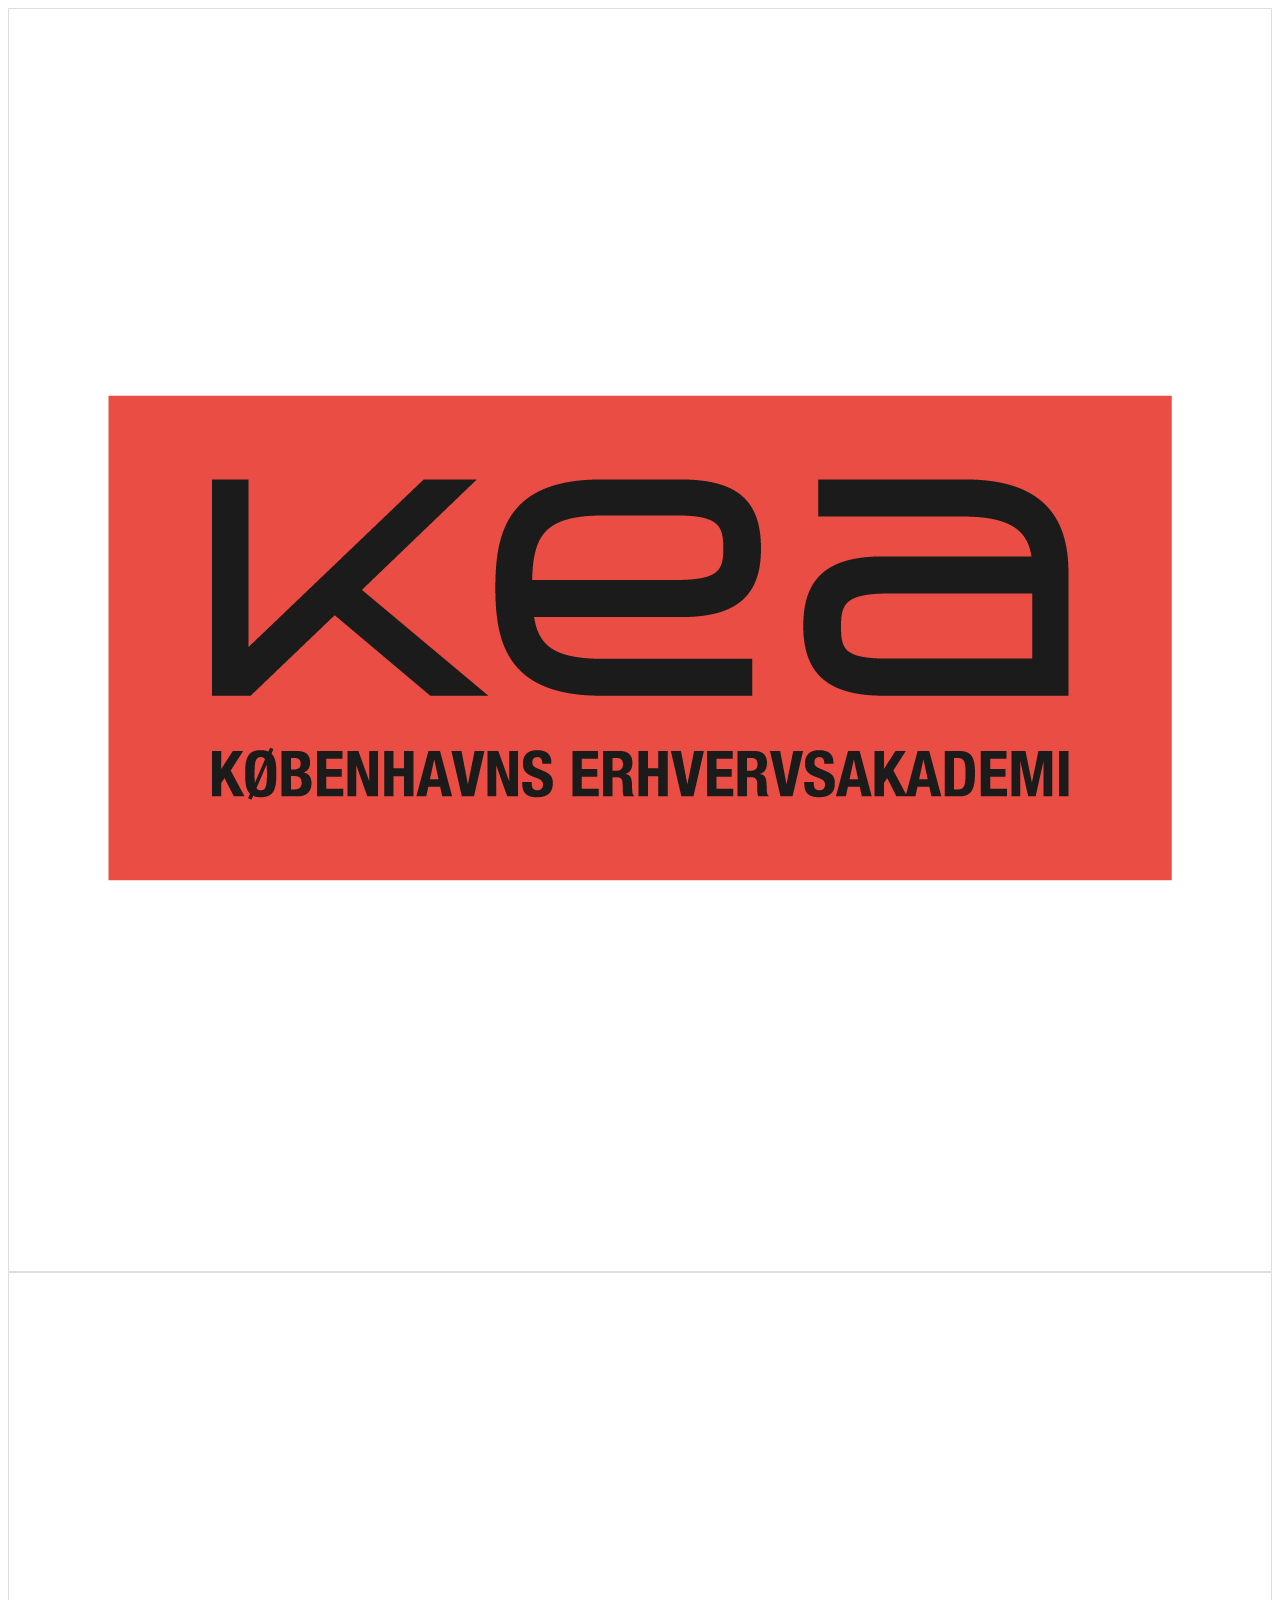
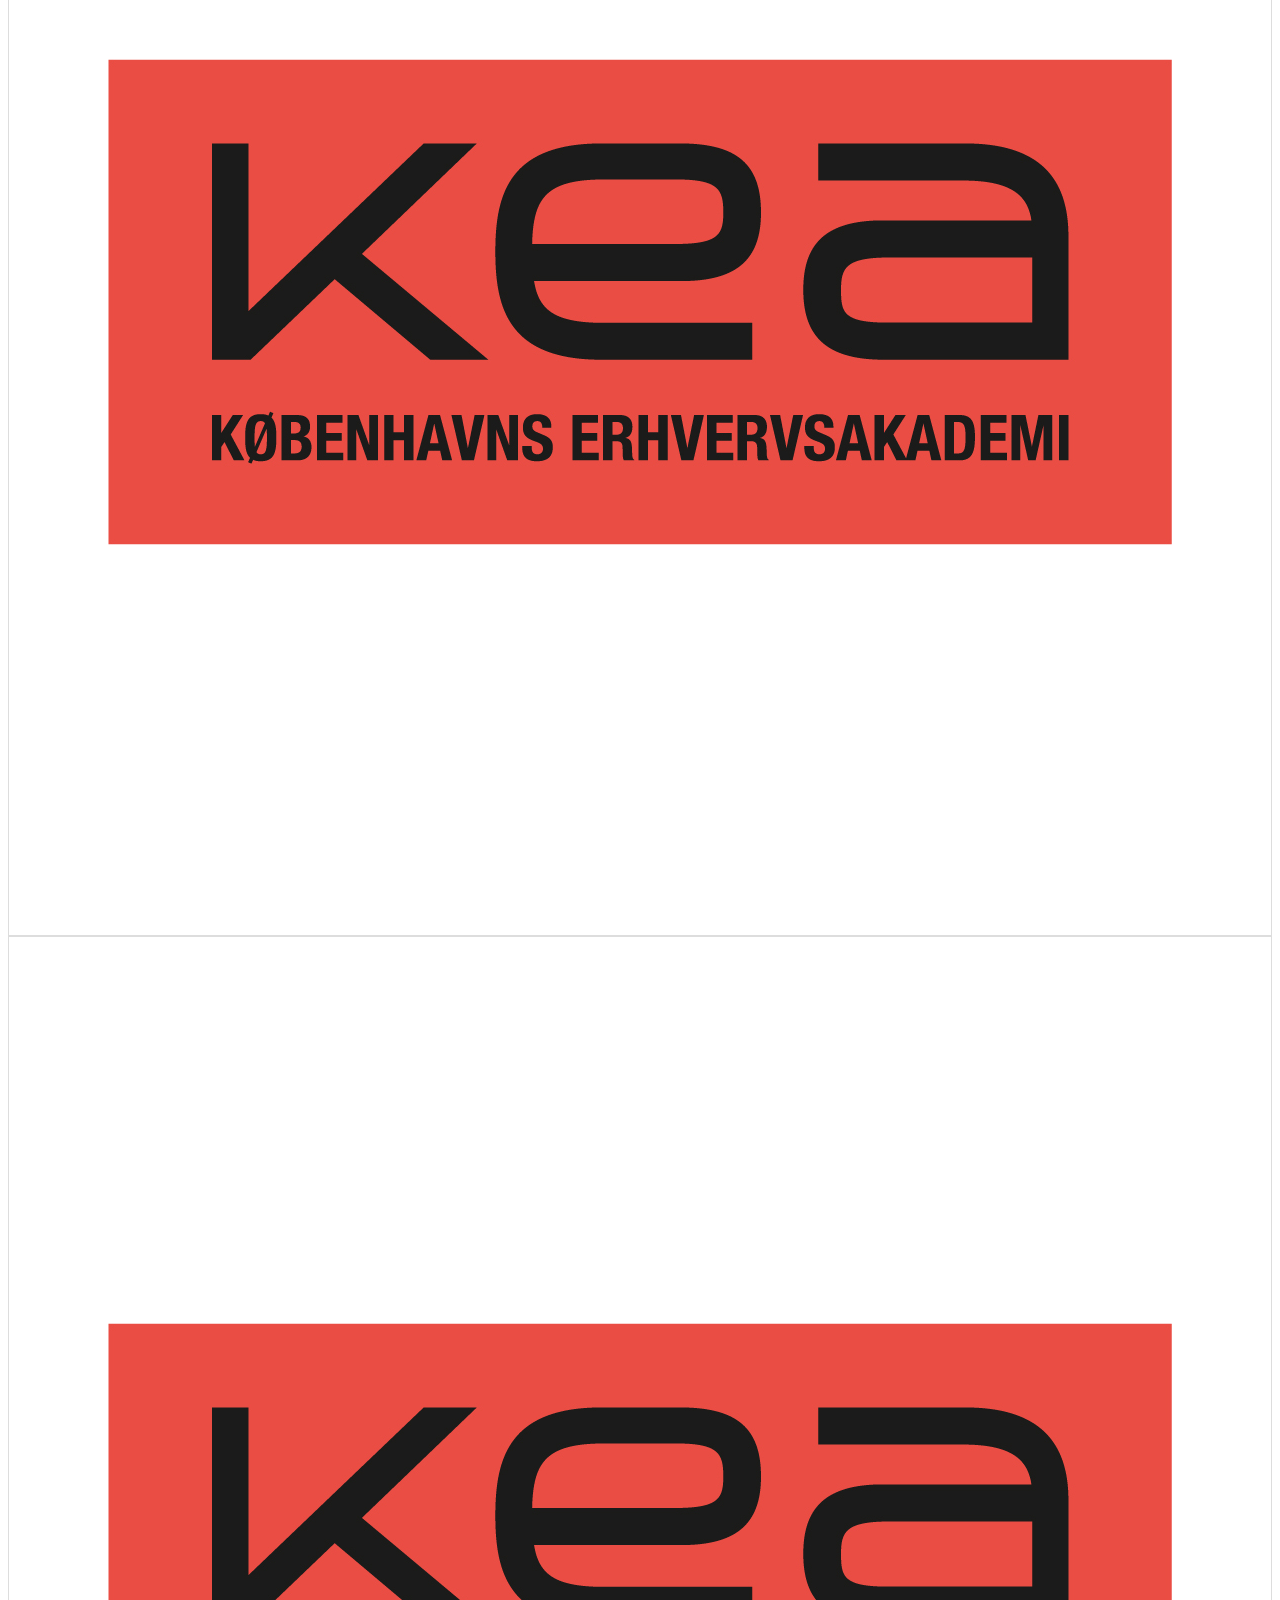
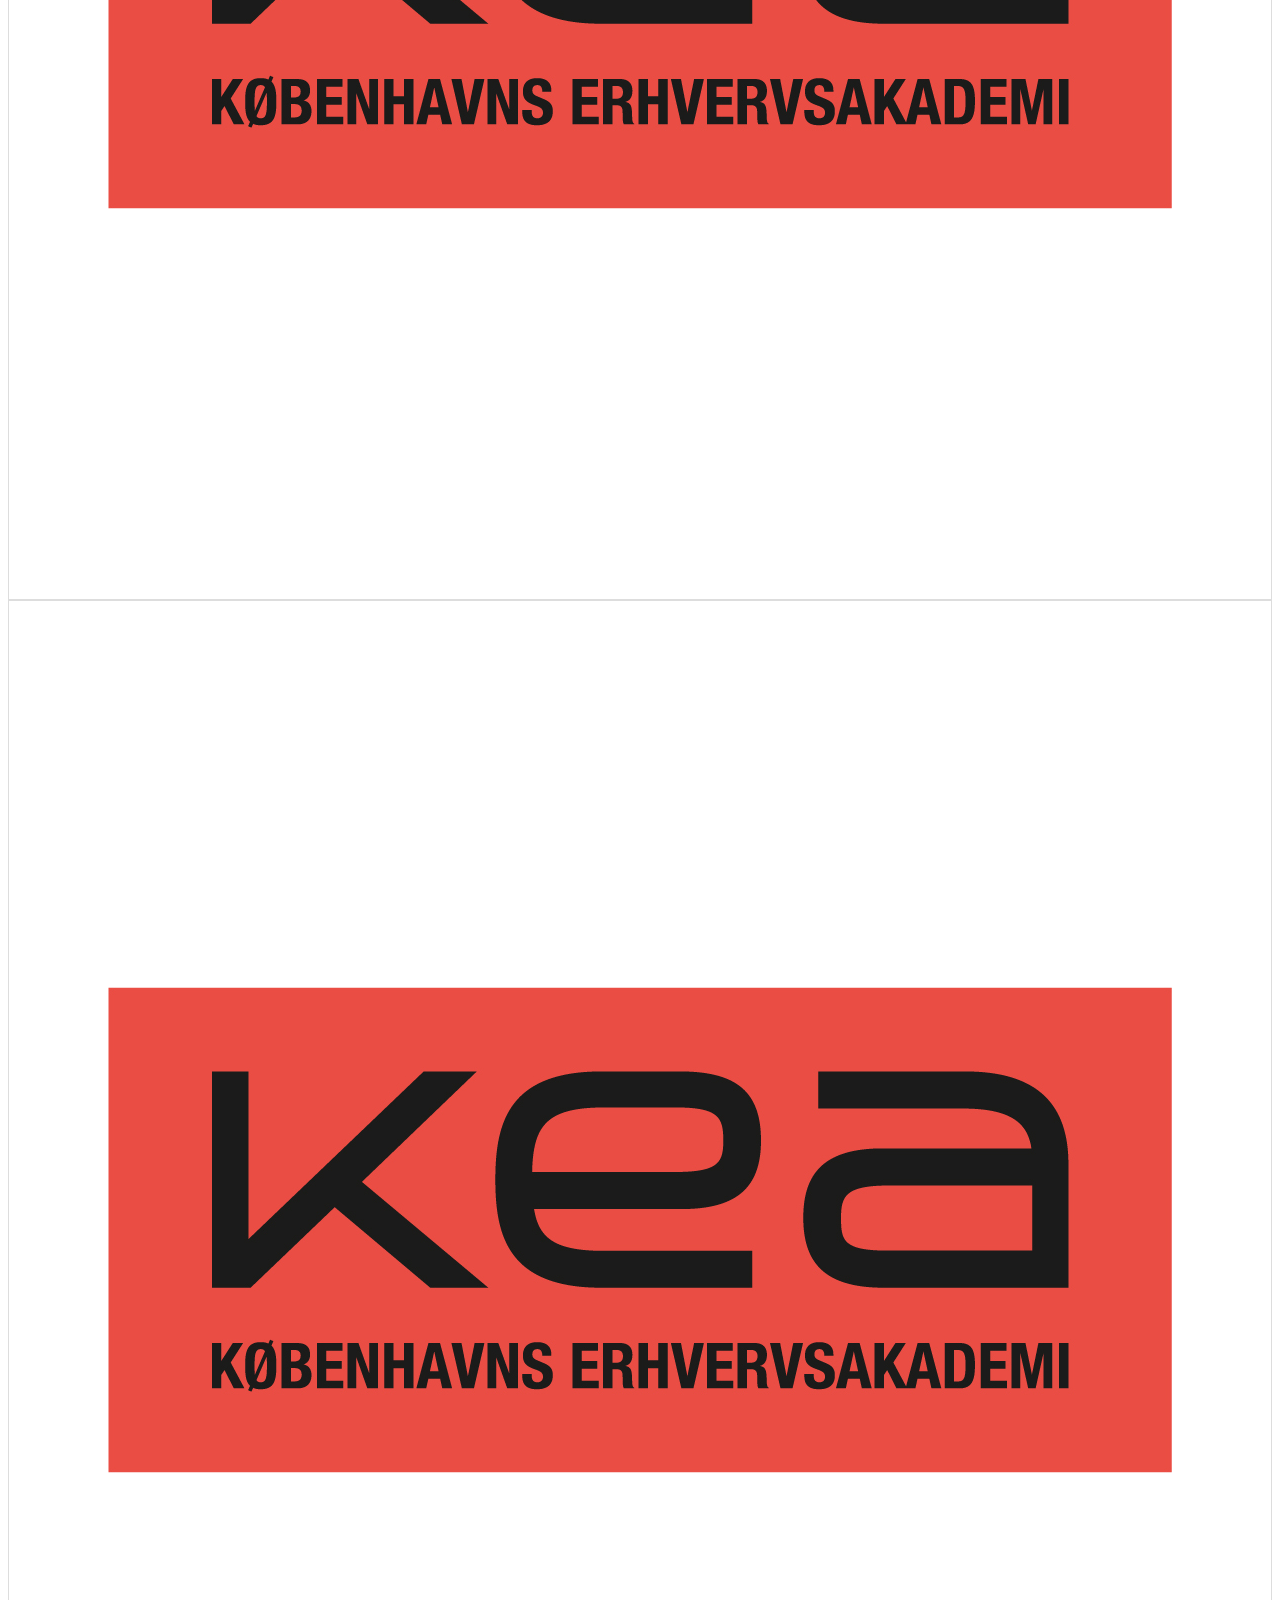
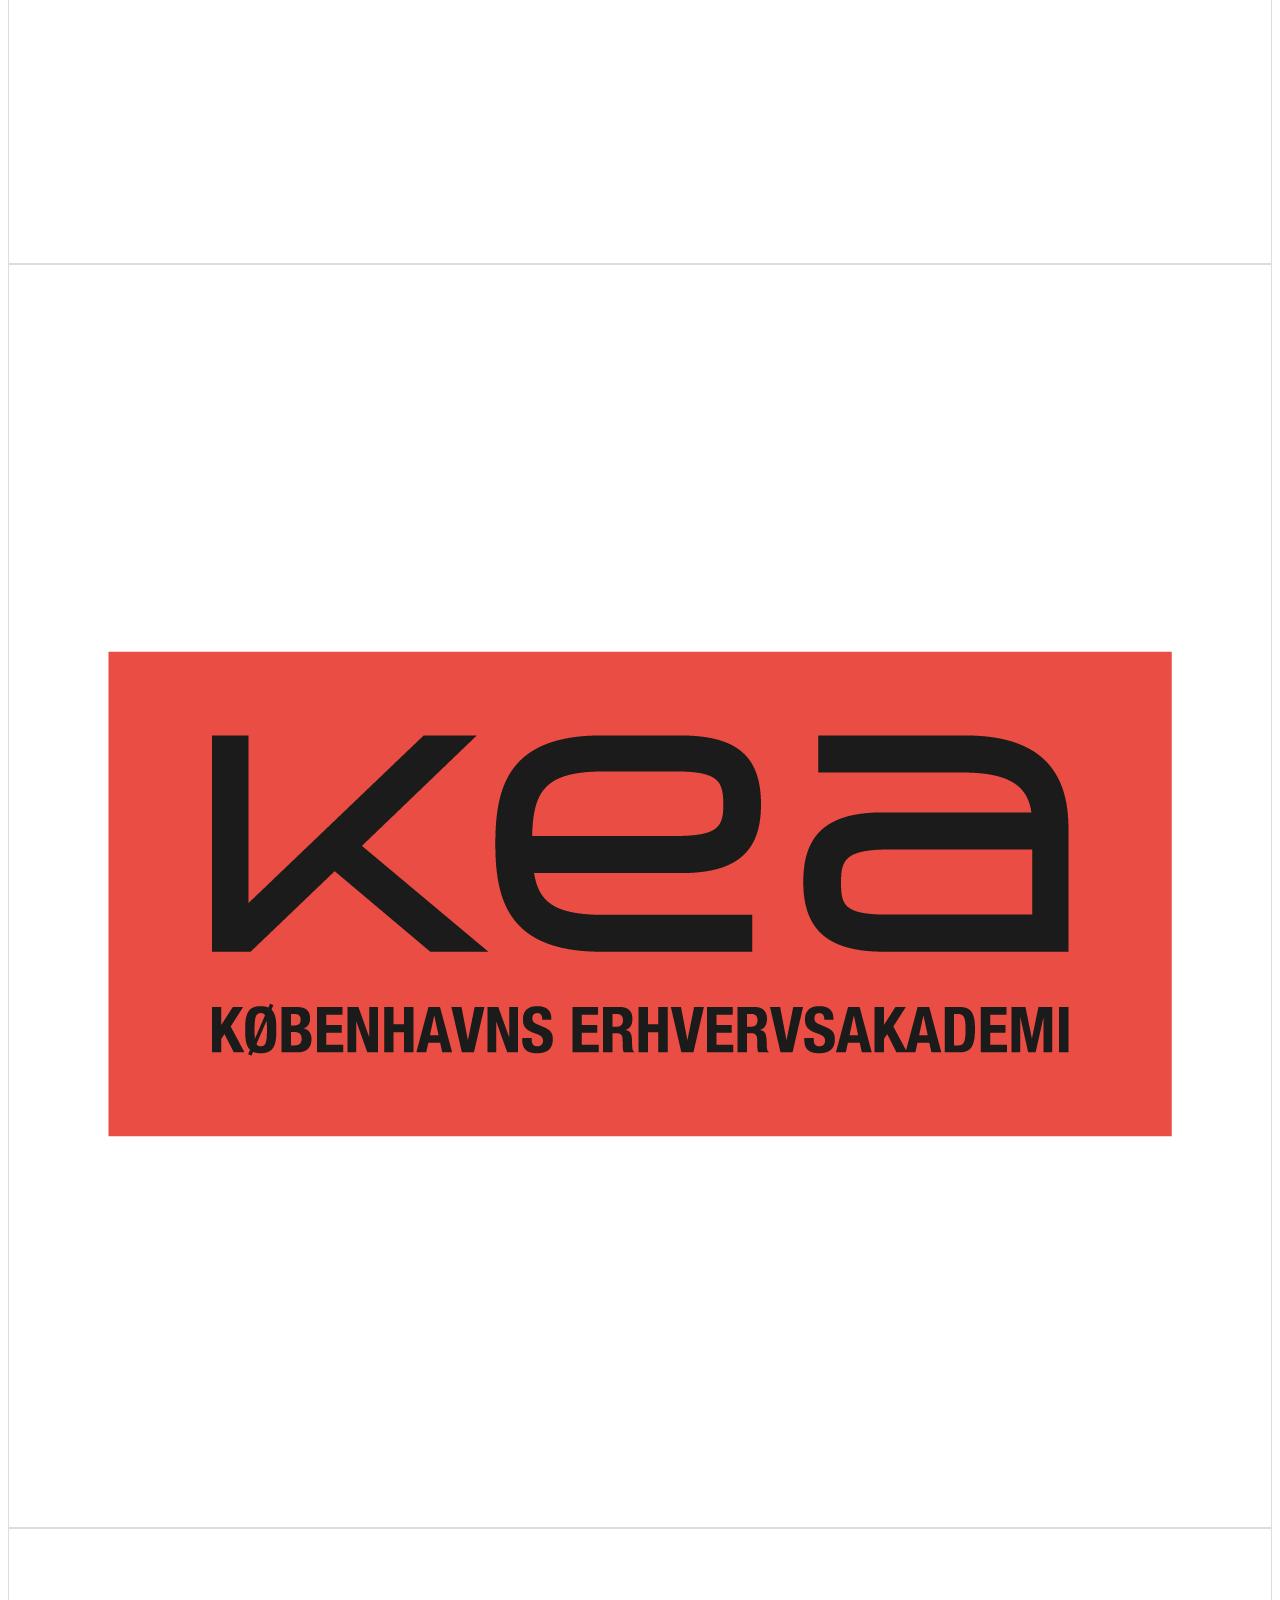
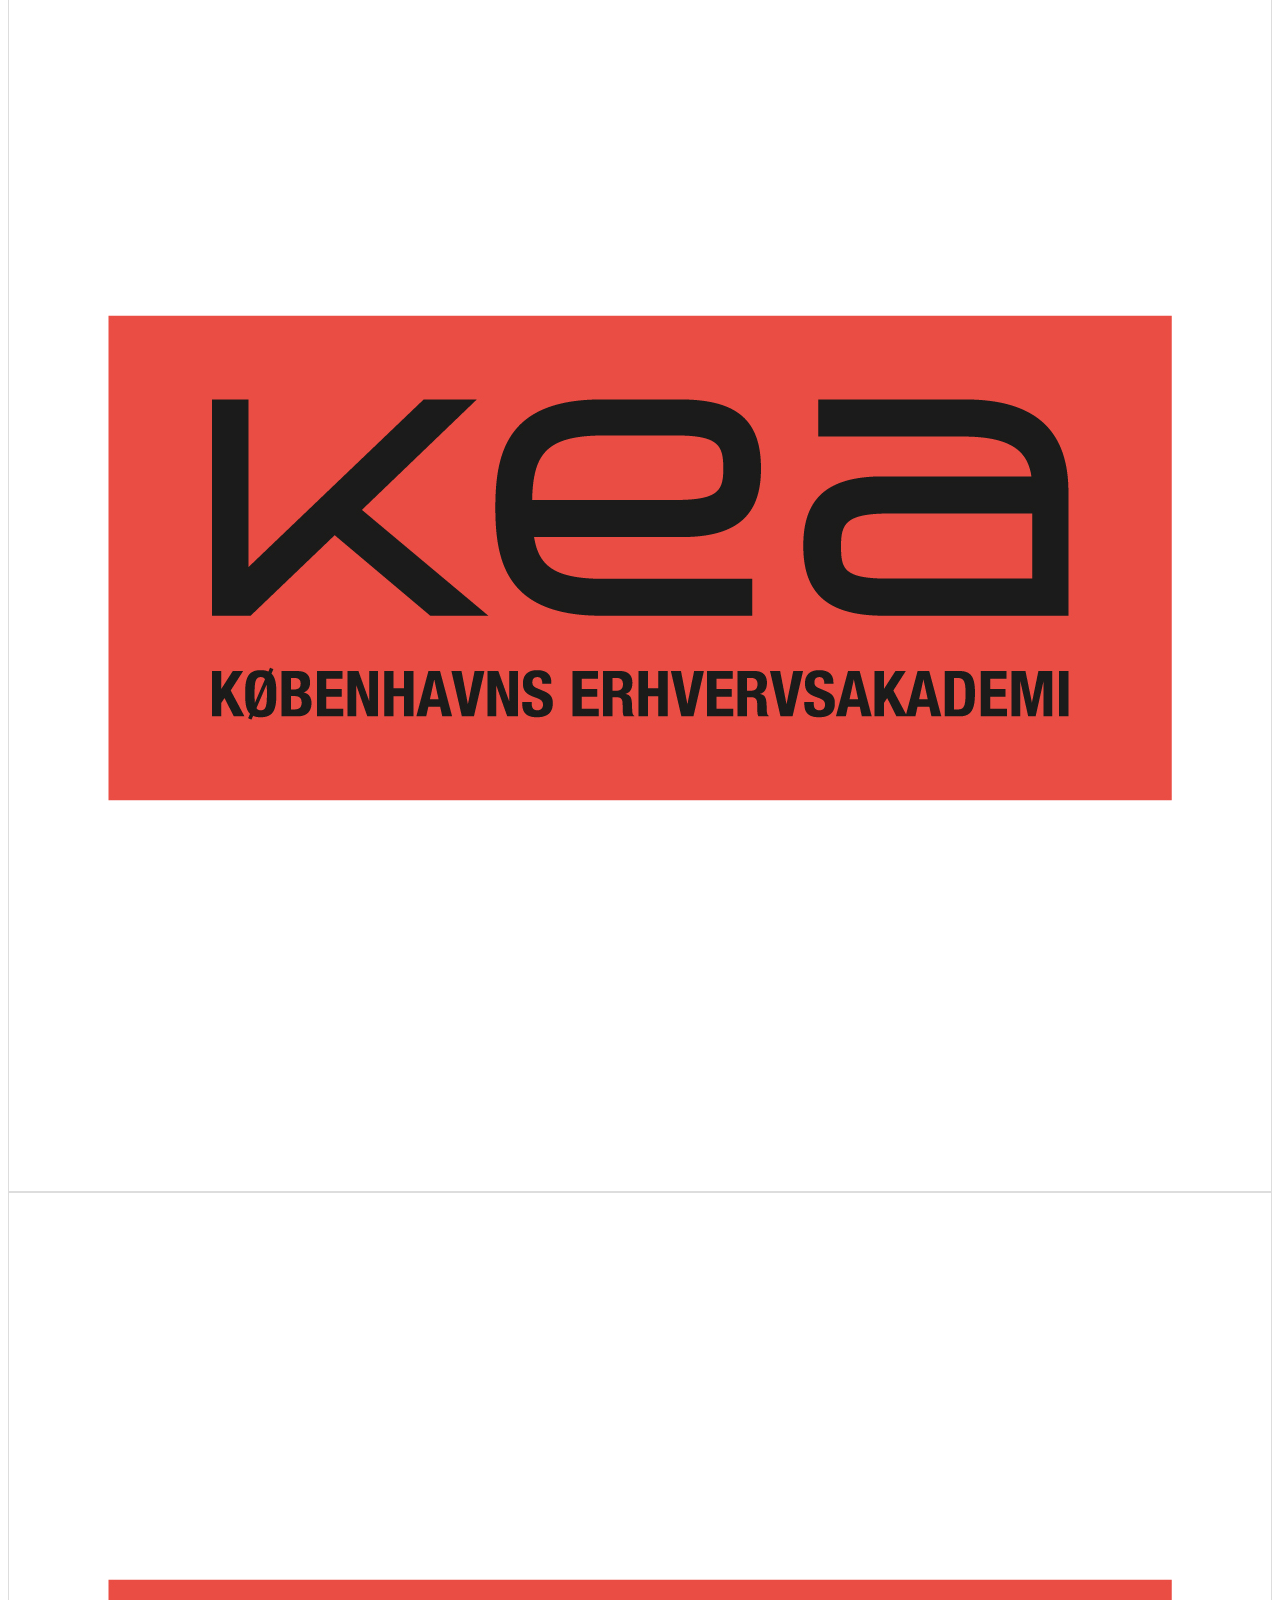
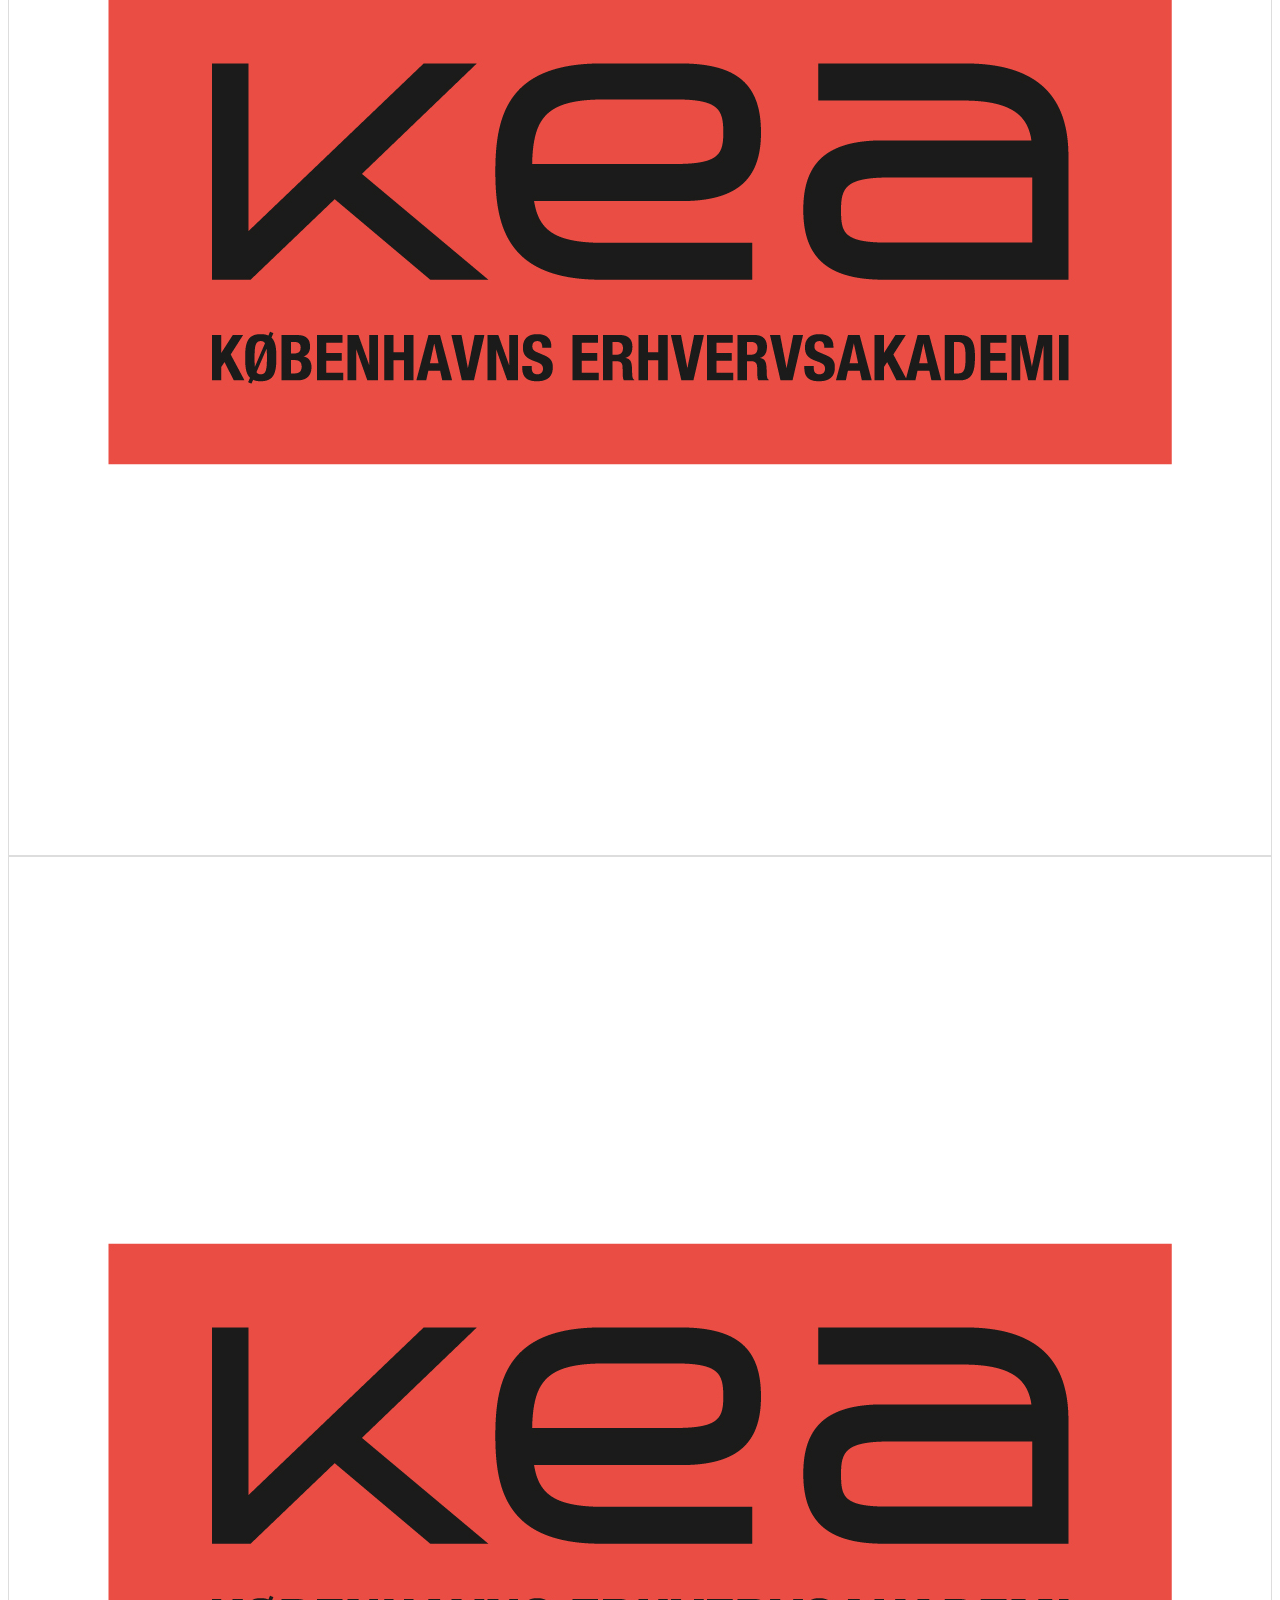
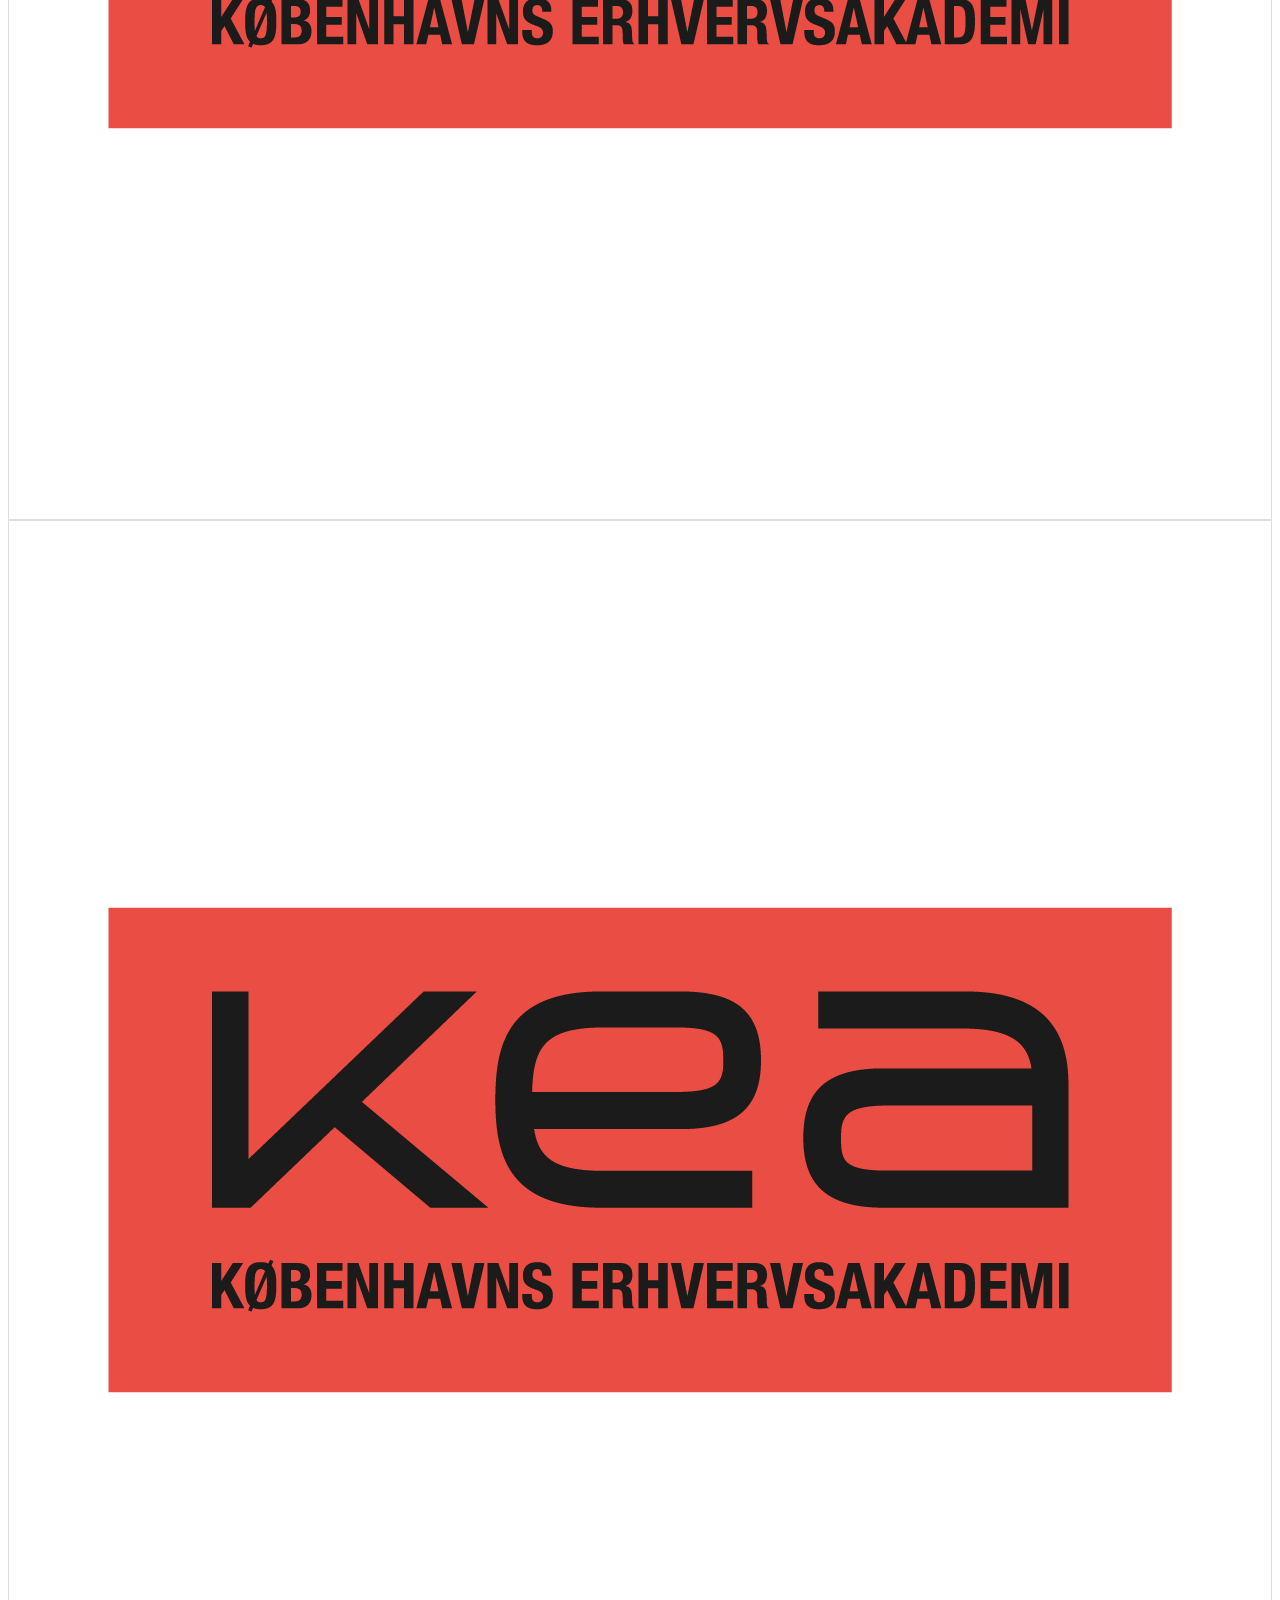
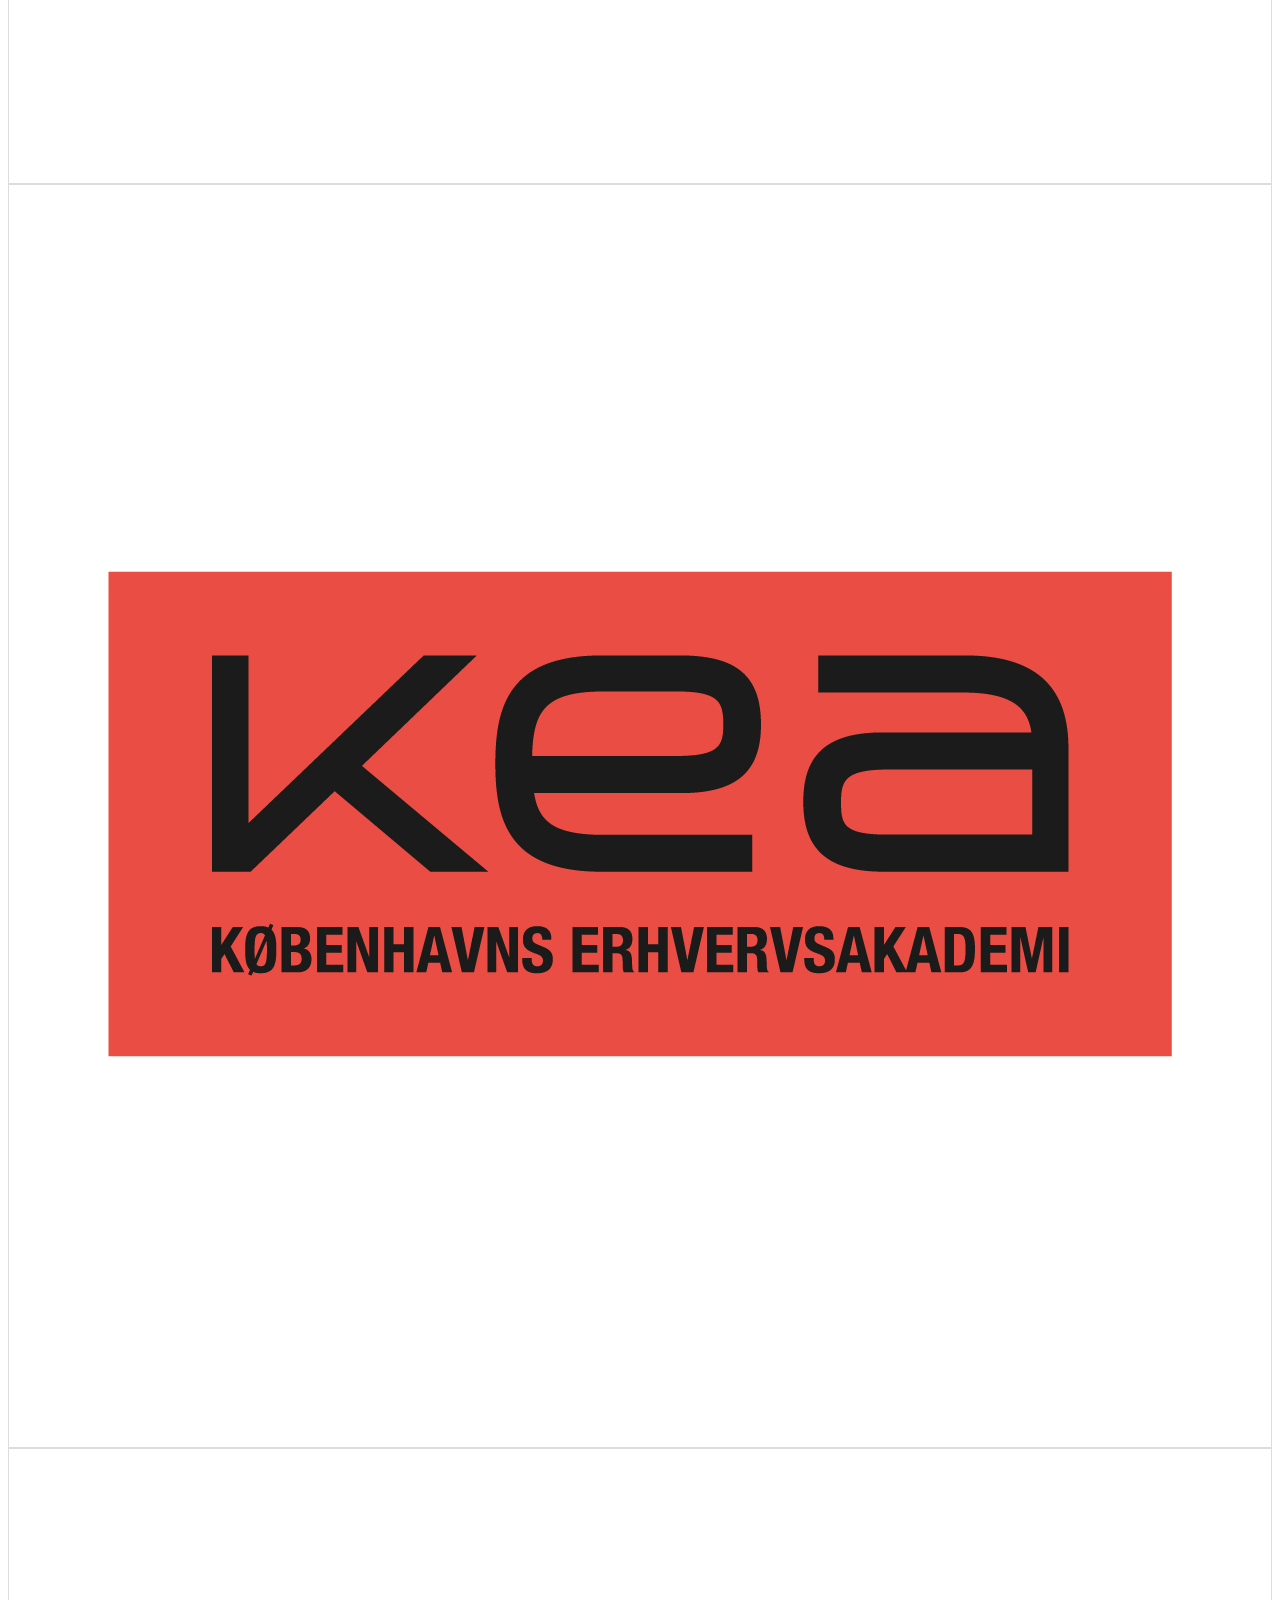
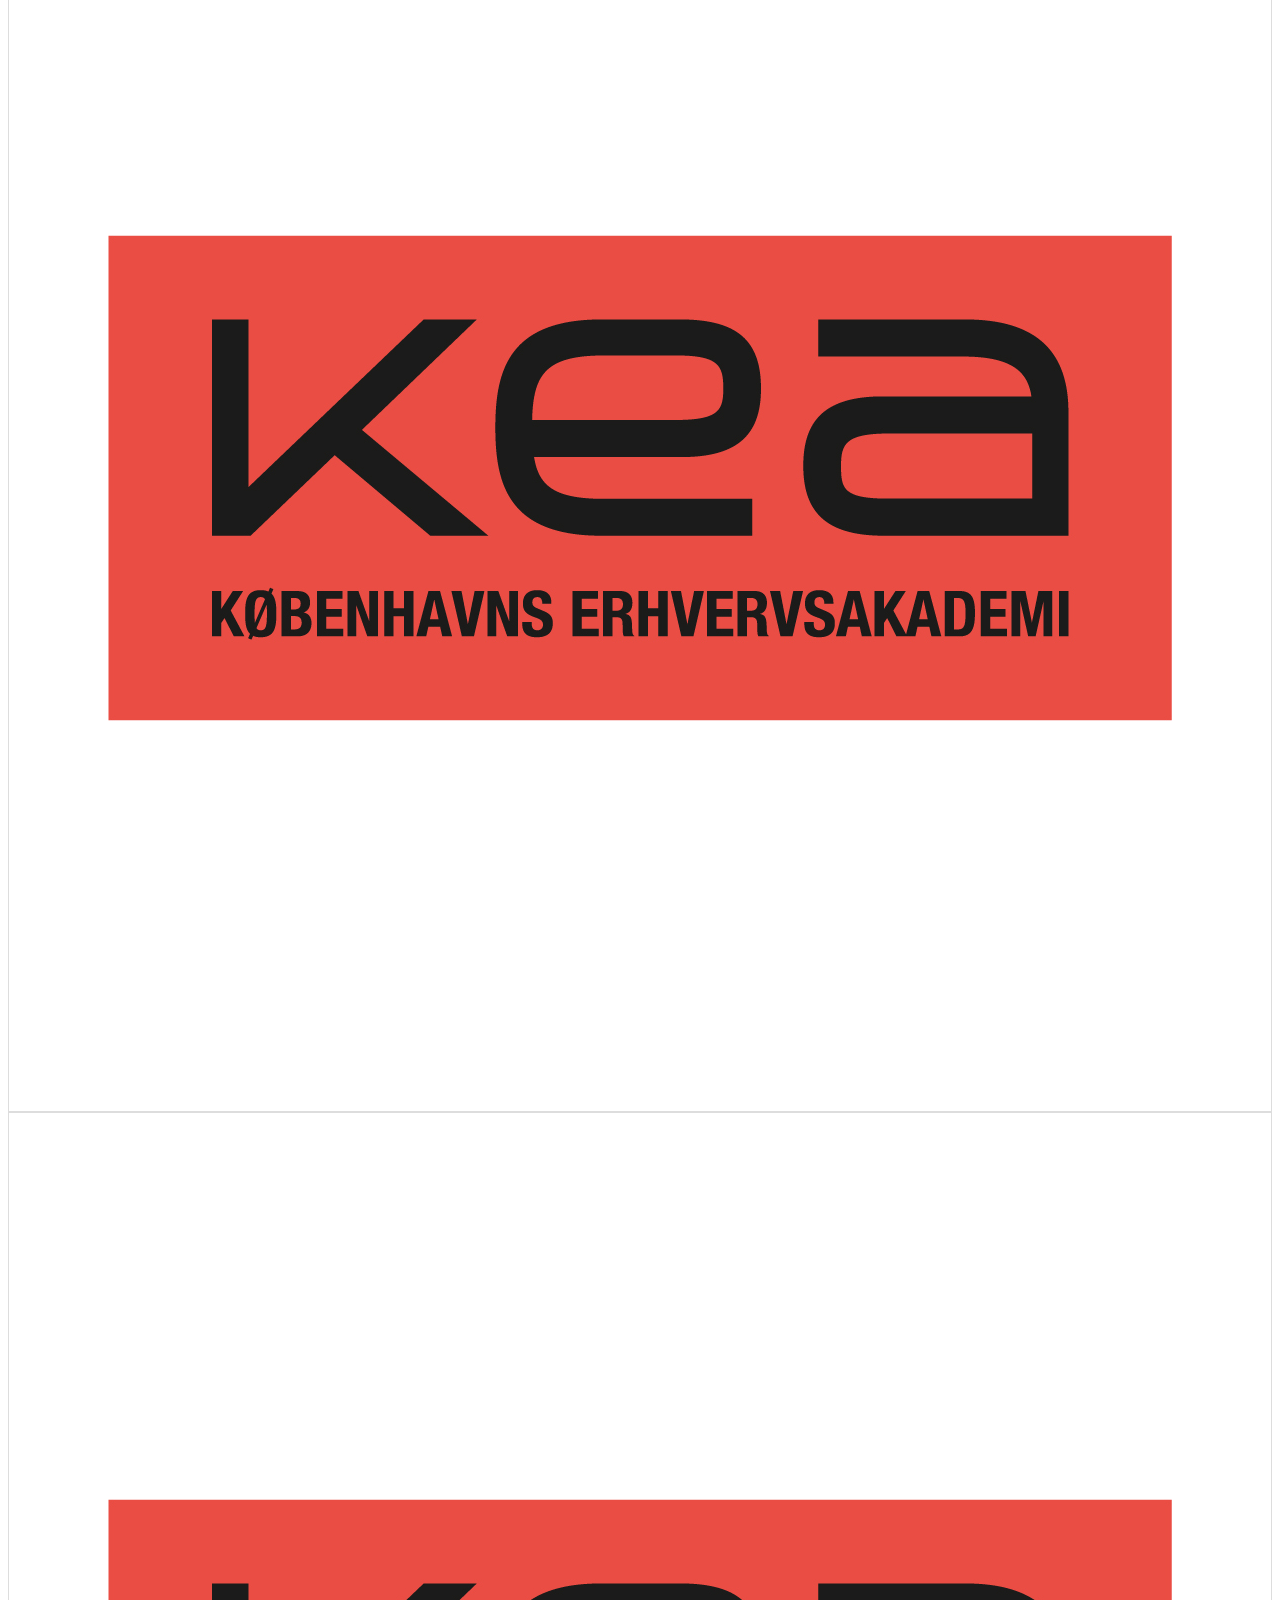
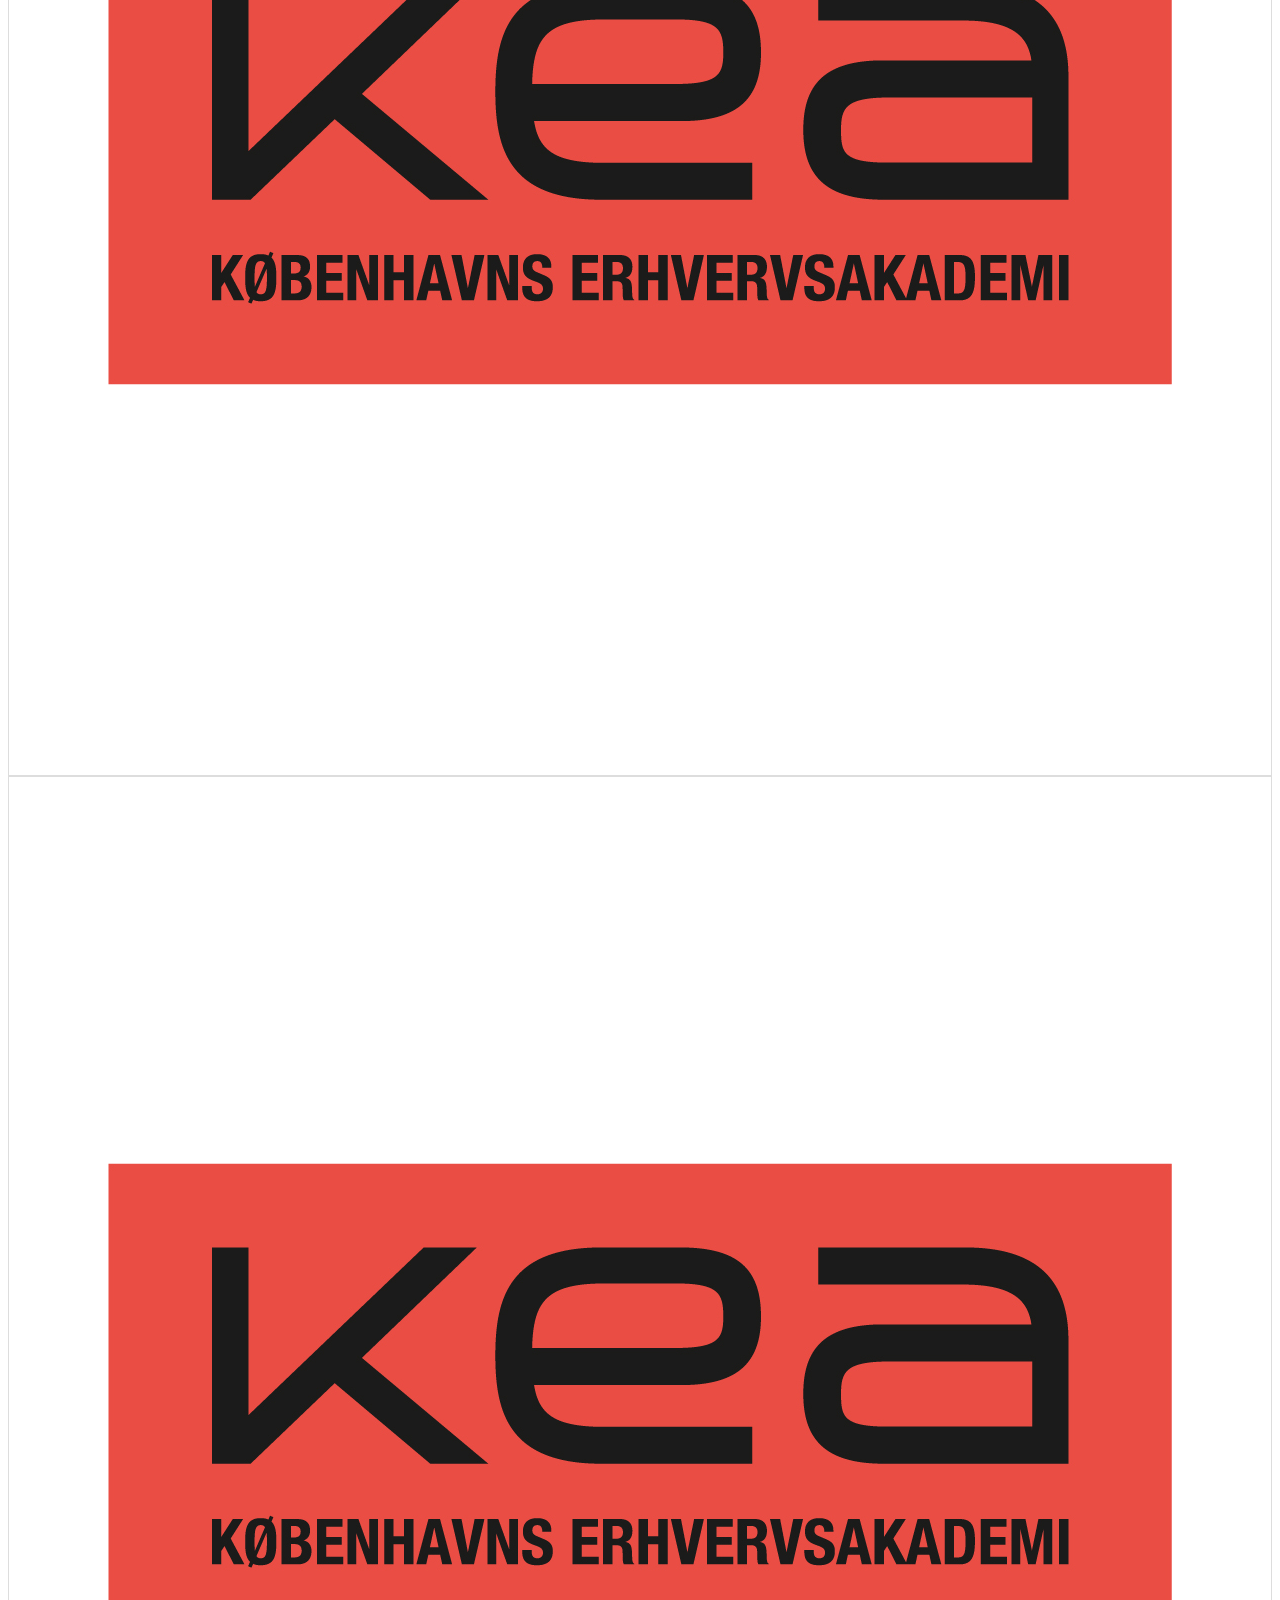
<file: bagside.html>
<!DOCTYPE html>
<html lang="en">

<head>
    <meta charset="UTF-8">
    <meta name="viewport" content="width=device-width, initial-scale=1.0">

    <title>Bagside</title>
    <link rel="stylesheet" href="styles.css">
</head>

<body>
    <template id="bagside">
        <div class="square">
            <div class="property"><img src="img/logo.jpg" alt="logo"></div>
        </div>
    </template>

    <script>
        //bruges til at hente url parameter
        const queryString = window.location.search;
        const urlParams = new URLSearchParams(queryString);

        if (urlParams.has('farver')) {//hvis url parameteren farver er der
            const farver = urlParams.get('farver');
            console.log("farver er: ", farver);
            if (farver === "nej") {
                document.querySelector("body").classList.add("bagsidesort");
            }
        }





        getData();

        async function getData() {
            const response = await fetch("data.json");
            const data = await response.json();
            console.log(data);

            data.forEach(showCard);

        }

        function showCard(item) {
            const template = document.querySelector("#bagside").content;
            const clone = template.cloneNode(true);


            document.querySelector("body").appendChild(clone);
        }


    </script>


</body>

</html>
</file>
<file: styles.css>
.explanation img {
  width: 100%;
  object-fit: cover;
  aspect-ratio: 1 / 1;
}

section {
  font-family: "Monaco", monospace;
  margin: 0;
  padding: 0;
  background-color: #f4f4f4;

  grid-template-columns: repeat(4, 1fr);
  gap: 10px;
  align-content: flex-start;
  justify-content: space-around;
  min-height: 99vh;
  box-sizing: border-box;
}
#link {
  flex-direction: column;
}

.square {
  display: flex;
  align-items: center;
  justify-content: center;
  padding: 20px;
  background-color: #fff;
  border: 1px solid #ddd;
  text-align: center;
  font-size: 1.2em;
  box-sizing: border-box;
  aspect-ratio: 1 / 1;
  color: red;
}
.explanation {
  font-size: 0.5em;
  color: #333;
}

/* Ekstra stil til at vise CSS-egenskaben */
.property {
  font-weight: bold;
}
img {
  width: 100%;
}
#bagside2 img {
  width: 100%;
  filter: grayscale();
}

@media print {
  section:not(:last-child) {
    /* page-break-after: always; */
  }
}

.flex {
  display: flex;
}

.grid {
  display: grid;
}
.hide {
  display: none;
}
</file>
